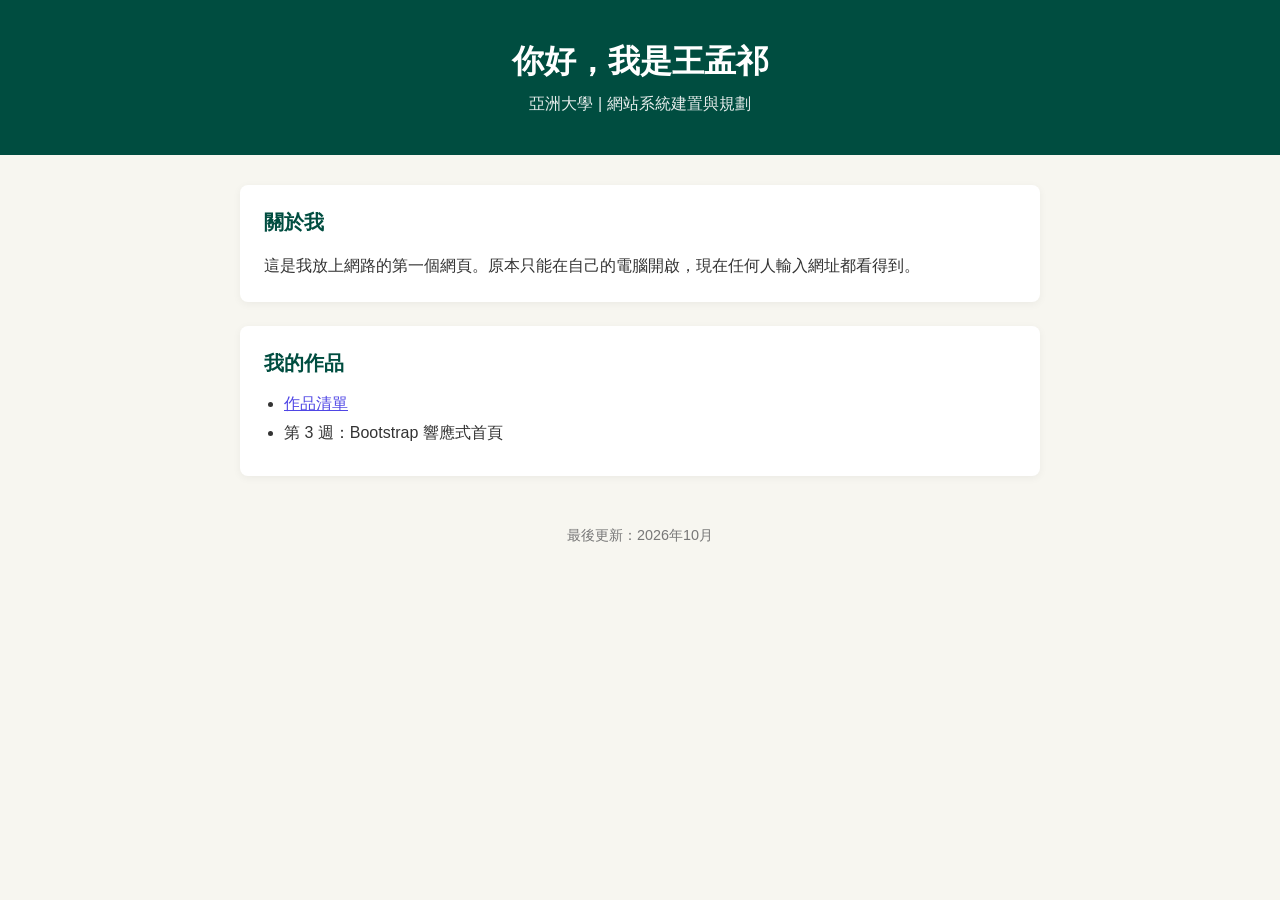
<file: index.html>
<!DOCTYPE html>
<html lang="zh-TW">
<head>
    <meta charset="UTF-8">
    <meta name="viewport" content="width=device-width, initial-scale=1.0">
    <link rel="stylesheet" href="css/style.css">
    <title>王孟祁 - 個人網站</title>
    <style>
        body {
            margin: 0;
            font-family: "PingFang TC", "Microsoft JhengHei", sans-serif;
            background-color: #f7f6f0;
            color: #333333;
        }
        header {
            background-color: #004d40;
            color: #ffffff;
            text-align: center;
            padding: 40px 20px;
        }
        header h1 {
            margin: 0 0 10px 0;
            font-size: 2rem;
        }
        header p {
            margin: 0;
            font-size: 1rem;
            opacity: 0.9;
        }
        .container {
            max-width: 800px;
            margin: 30px auto;
            padding: 0 20px;
        }
        .card {
            background-color: #ffffff;
            border-radius: 8px;
            padding: 24px;
            margin-bottom: 24px;
            box-shadow: 0 2px 8px rgba(0,0,0,0.05);
        }
        .card h2 {
            color: #004d40;
            margin-top: 0;
            font-size: 1.25rem;
        }
        .card p {
            line-height: 1.6;
            margin-bottom: 0;
        }
        ul {
            padding-left: 20px;
            margin-bottom: 0;
        }
        li {
            margin-bottom: 8px;
        }
        a {
            color: #4f46e5;
            text-decoration: underline;
        }
        footer {
            text-align: center;
            color: #777777;
            font-size: 0.9rem;
            padding: 20px 0 40px 0;
        }
    </style>
</head>
<body>

    <header>
        <h1>你好，我是王孟祁</h1>
        <p>亞洲大學 | 網站系統建置與規劃</p>
    </header>

    <div class="container">
        <!-- 第一欄：關於我 -->
        <div class="card">
            <h2>關於我</h2>
            <p>這是我放上網路的第一個網頁。原本只能在自己的電腦開啟，現在任何人輸入網址都看得到。</p>
        </div>

        <!-- 第二欄：我的作品 -->
        <div class="card">
            <h2>我的作品</h2>
            <ul>
                <li><a href="works.html">作品清單</a></li>
                <li>第 3 週：Bootstrap 響應式首頁</li>
            </ul>
        </div>
    </div>

    <footer>
        最後更新：2026年10月
    </footer>

</body>
</html>
</file>
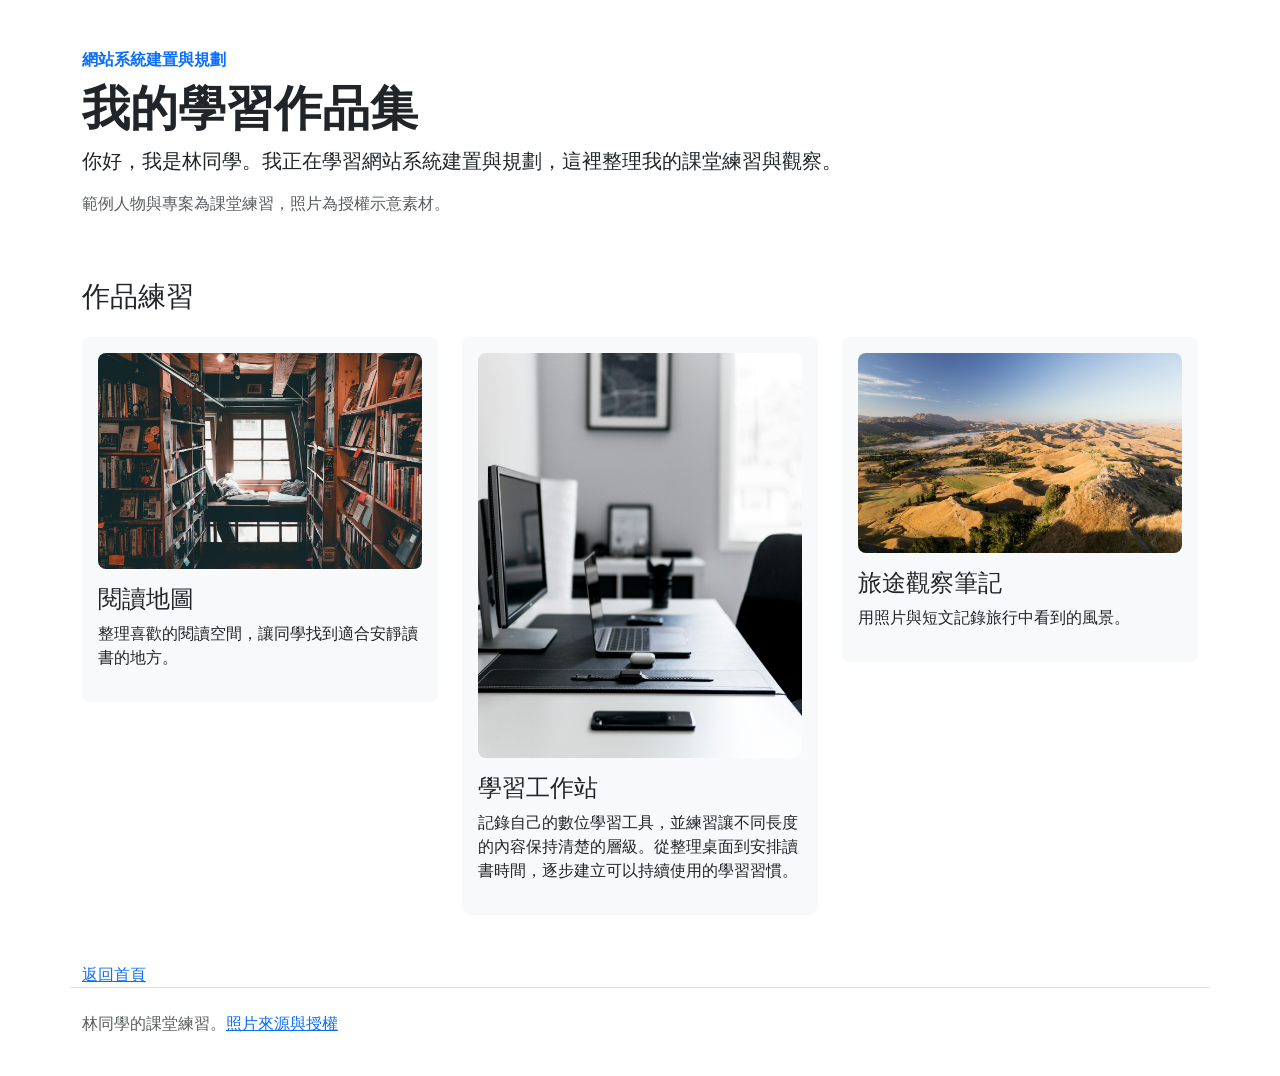
<file: works.html>
<!doctype html>
<html lang="zh-Hant">
<head>
  <meta charset="utf-8">
  <meta name="viewport" content="width=device-width, initial-scale=1">
  <title>第一節完成版｜林同學的作品集</title>
  <!-- STEP 1-A：取消下一行的註解即可載入離線 Bootstrap CSS -->
  <link href="./assets/vendor/bootstrap.min.css" rel="stylesheet">
  
</head>
<body id="home">

<main id="main" tabindex="-1" class="container">
  <section id="about" class="py-5" aria-labelledby="introTitle">
    <p class="text-primary fw-bold mb-2">網站系統建置與規劃</p>
    <h1 id="introTitle" class="display-5 fw-bold">我的學習作品集</h1>
    <p class="lead">你好，我是林同學。我正在學習網站系統建置與規劃，這裡整理我的課堂練習與觀察。</p>
    <p class="text-body-secondary">範例人物與專案為課堂練習，照片為授權示意素材。</p>
    
  </section>
  <section id="projects" class="pb-5" aria-labelledby="projectsTitle">
    <h2 id="projectsTitle" class="h3 mb-4">作品練習</h2>
    <!-- STEP 1-B：外層 row g-4，三個作品外層加入 col-12 col-md-6 col-lg-4 -->
    <div class="row g-4">
<div class="col-12 col-md-6 col-lg-4">
  <article class="p-3 bg-body-tertiary rounded-3">
    <img src="./assets/images/reading.jpg" alt="書店內的書架、座椅與閱讀空間" class="img-fluid rounded-3 mb-3">
    <h3 class="h4">閱讀地圖</h3>
    <p>整理喜歡的閱讀空間，讓同學找到適合安靜讀書的地方。</p>
  </article>
</div>
<div class="col-12 col-md-6 col-lg-4">
  <article class="p-3 bg-body-tertiary rounded-3">
    <img src="./assets/images/workspace.jpg" alt="辦公桌上的筆記型電腦與工作設備" class="img-fluid rounded-3 mb-3">
    <h3 class="h4">學習工作站</h3>
    <p>記錄自己的數位學習工具，並練習讓不同長度的內容保持清楚的層級。從整理桌面到安排讀書時間，逐步建立可以持續使用的學習習慣。</p>
  </article>
</div>
<div class="col-12 col-md-6 col-lg-4">
  <article class="p-3 bg-body-tertiary rounded-3">
    <img src="./assets/images/landscape.jpg" alt="自然地景與天空構成的開闊景色" class="img-fluid rounded-3 mb-3">
    <h3 class="h4">旅途觀察筆記</h3>
    <p>用照片與短文記錄旅行中看到的風景。</p>
  </article>
</div>
    </div>
  </section>
  <a href="index.html">返回首頁</a>
  
  
</main>
<footer class="container border-top py-4 text-body-secondary">
  <p>林同學的課堂練習。<a href="../assets/image-credits.html">照片來源與授權</a></p>
</footer>


</body>
</html>
</file>
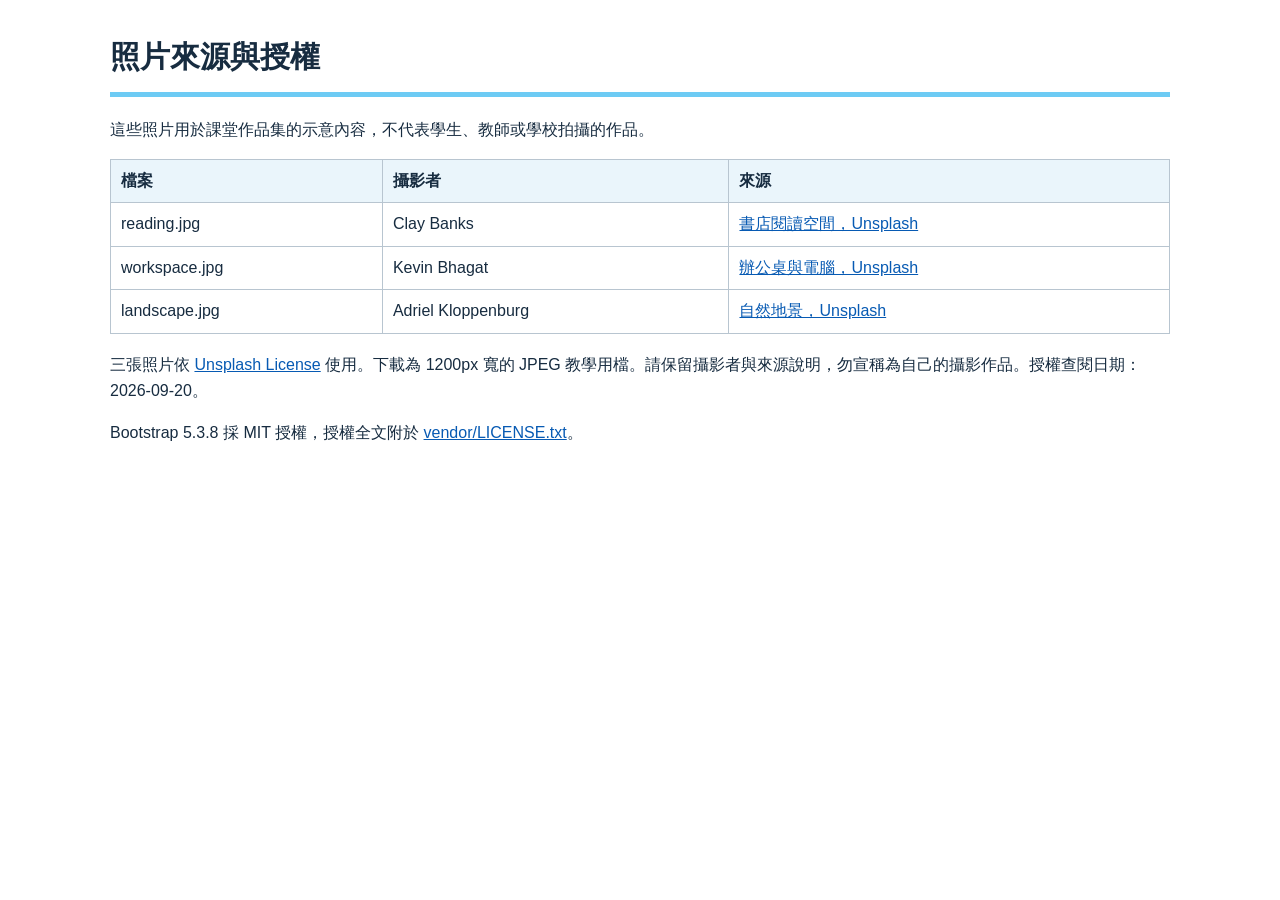
<file: assets/image-credits.html>
<!doctype html><html lang="zh-Hant"><head><meta charset="utf-8"><meta name="viewport" content="width=device-width,initial-scale=1"><title>照片來源與授權</title><style>:root{font-family:'Microsoft JhengHei',sans-serif;color:#172c40;background:#fff}body{max-width:1060px;margin:32px auto;padding:0 30px;line-height:1.65}h1{font-size:30px;border-bottom:5px solid #6dcbf4;padding-bottom:10px}h2{font-size:22px;margin-top:28px}h3{font-size:17px;margin:16px 0 6px}a{color:#075ab3}table{border-collapse:collapse;width:100%;margin:10px 0 18px}th,td{border:1px solid #b8c5d0;padding:8px 10px;text-align:left;vertical-align:top}th{background:#eaf5fb}code,pre{font-family:Consolas,'Microsoft JhengHei',monospace}code{font-size:.94em}pre{white-space:pre-wrap;background:#eff4f8;padding:16px;line-height:1.5;overflow-wrap:anywhere}.note{padding:12px 16px;background:#eaf5fb;border-left:4px solid #3682bd}.muted{color:#516575}.answer{height:44px;border-bottom:1px solid #a1afbb}.checklist{line-height:2}.page{break-after:page}.page:last-child{break-after:auto}@media print{body{margin:0;padding:0;max-width:none}a{color:inherit;text-decoration:none}.screen-only{display:none}h2,h3{break-after:avoid}tr,pre{break-inside:avoid}}</style></head><body><h1>照片來源與授權</h1><p>這些照片用於課堂作品集的示意內容，不代表學生、教師或學校拍攝的作品。</p><table><tr><th>檔案</th><th>攝影者</th><th>來源</th></tr><tr><td>reading.jpg</td><td>Clay Banks</td><td><a href="https://unsplash.com/photos/library-interior-z_DkoUqgx6M">書店閱讀空間，Unsplash</a></td></tr><tr><td>workspace.jpg</td><td>Kevin Bhagat</td><td><a href="https://unsplash.com/photos/laptop-on-desk-edMu3cQKrho">辦公桌與電腦，Unsplash</a></td></tr><tr><td>landscape.jpg</td><td>Adriel Kloppenburg</td><td><a href="https://unsplash.com/photos/landscape-photography-of-mountain-and-lake-EKIyHUrUHWU">自然地景，Unsplash</a></td></tr></table><p>三張照片依 <a href="https://unsplash.com/license">Unsplash License</a> 使用。下載為 1200px 寬的 JPEG 教學用檔。請保留攝影者與來源說明，勿宣稱為自己的攝影作品。授權查閱日期：2026-09-20。</p><p>Bootstrap 5.3.8 採 MIT 授權，授權全文附於 <a href="vendor/LICENSE.txt">vendor/LICENSE.txt</a>。</p></body></html>
</file>
<file: css/style.css>
body {
    margin: 0;
    font-family: "PingFang TC", "Microsoft JhengHei", sans-serif;
    background-color: #f7f6f0;
    color: #333333;
}

header {
    background-color: #004d40;
    color: #ffffff;
    text-align: center;
    padding: 40px 20px;
}

header h1 {
    margin: 0 0 10px 0;
    font-size: 2rem;
}

header p {
    margin: 0;
    font-size: 1rem;
    opacity: 0.9;
}

.container {
    max-width: 800px;
    margin: 30px auto;
    padding: 0 20px;
}

.card {
    background-color: #ffffff;
    border-radius: 8px;
    padding: 24px;
    margin-bottom: 24px;
    box-shadow: 0 2px 8px rgba(0,0,0,0.05);
}

.card h2 {
    color: #004d40;
    margin-top: 0;
    font-size: 1.25rem;
}

.card p {
    line-height: 1.6;
    margin-bottom: 0;
}

ul {
    padding-left: 20px;
    margin-bottom: 0;
}

li {
    margin-bottom: 8px;
}

a {
    color: #0000ee;
    text-decoration: underline;
}

footer {
    text-align: center;
    color: #777777;
    font-size: 0.9rem;
    padding: 20px 0 40px 0;
}
</file>
